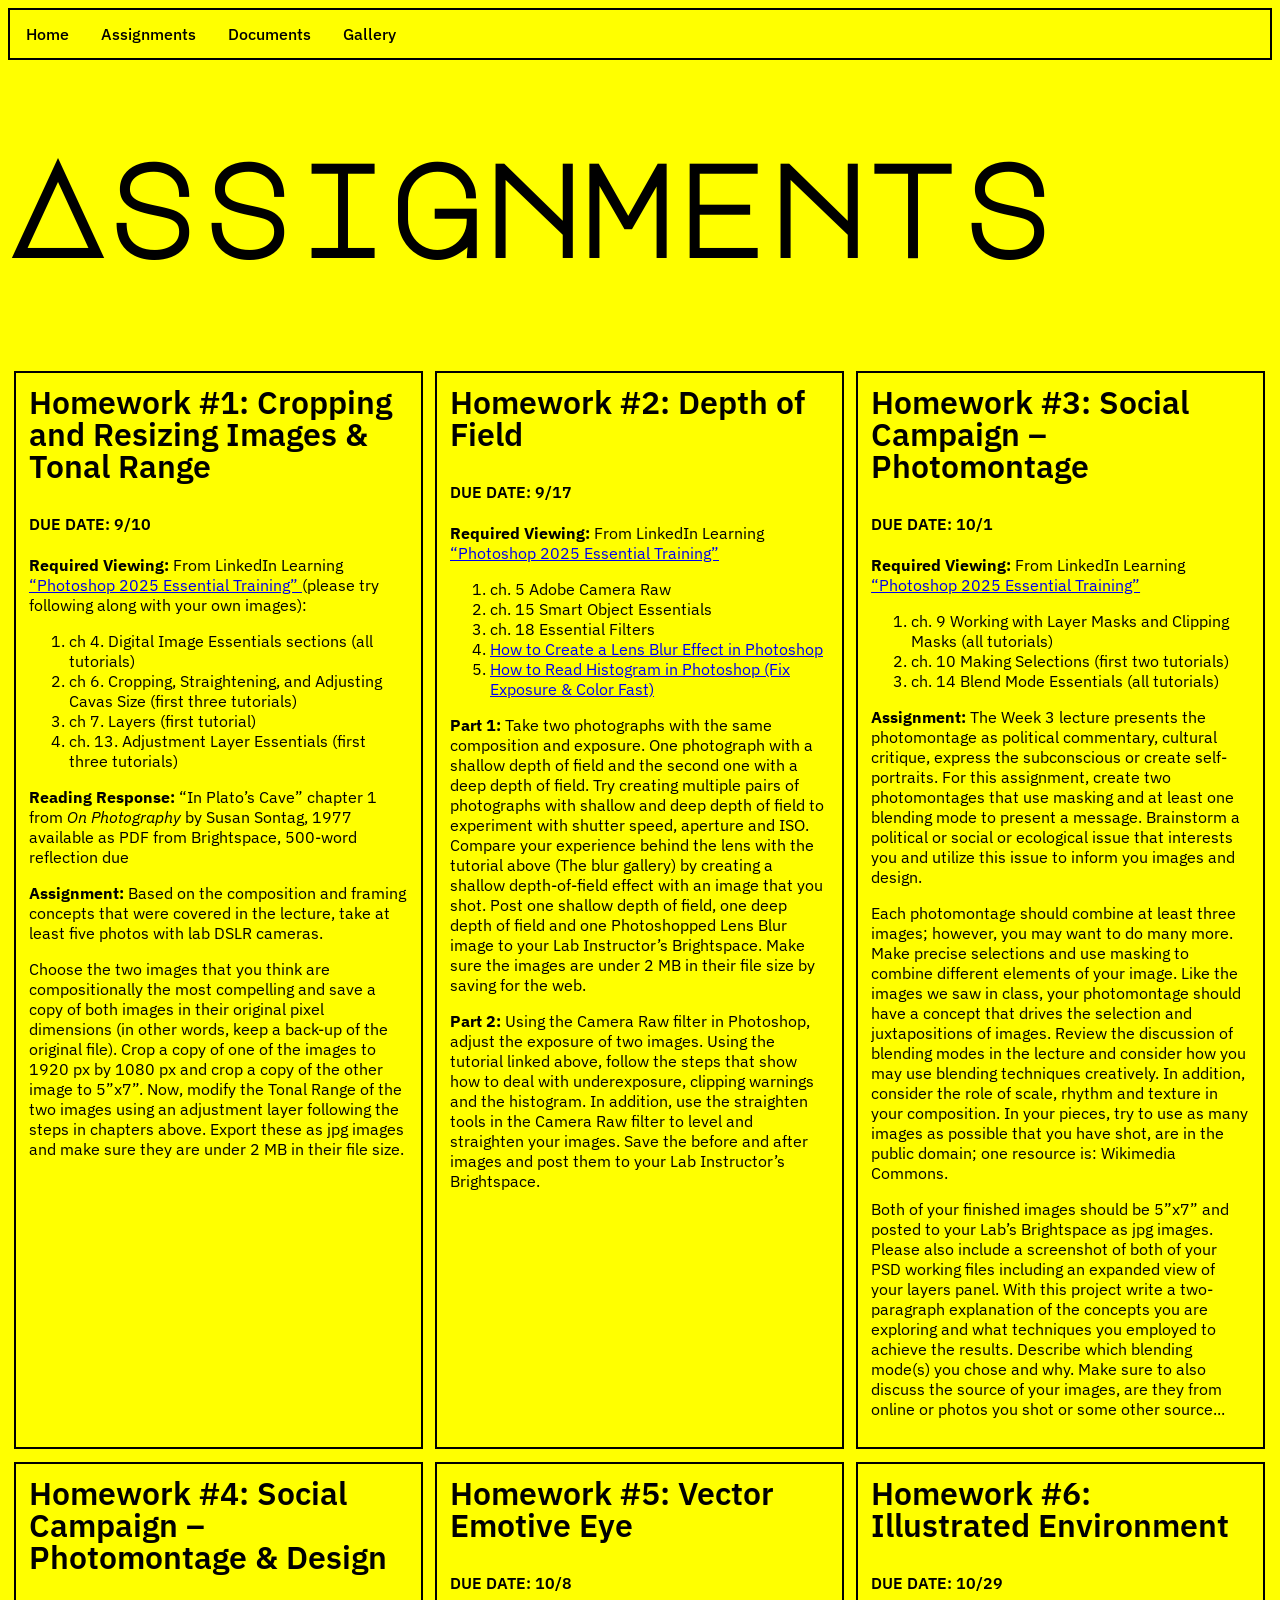
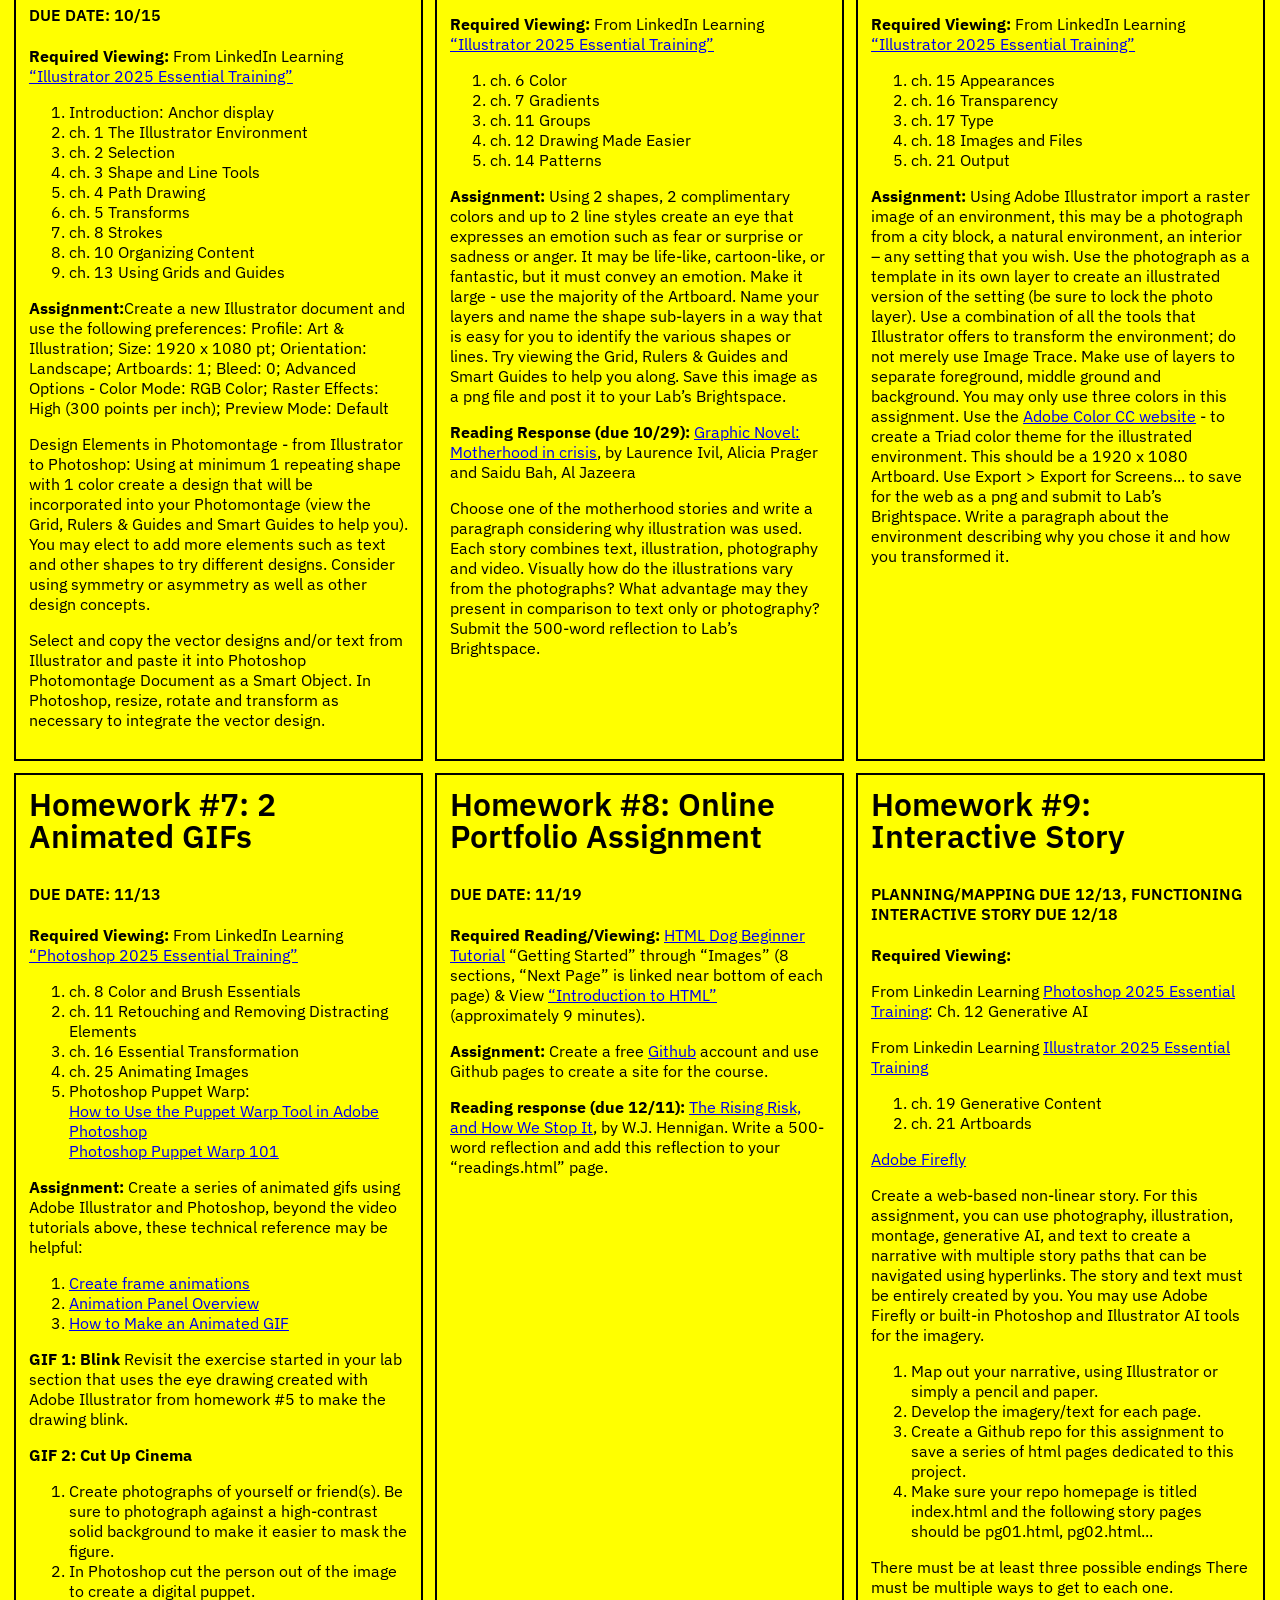
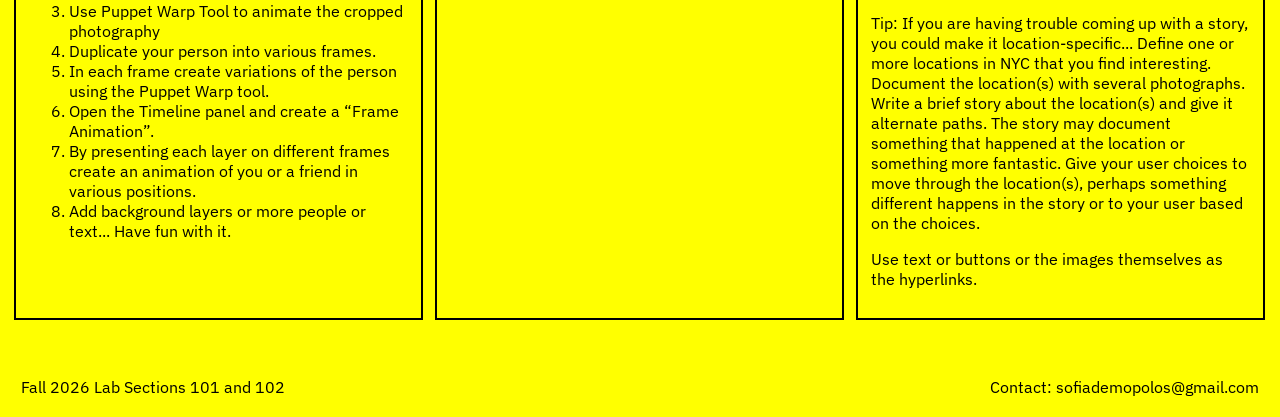
<file: assignments.html>
<!DOCTYPE html>
<head>
    <title>MEDPL 150 Assignments</title>
    <link rel="stylesheet" href="style.css">
    <link rel="preconnect" href="https://fonts.googleapis.com">
    <link rel="preconnect" href="https://fonts.gstatic.com" crossorigin>
    <link href="https://fonts.googleapis.com/css2?family=IBM+Plex+Sans:ital,wght@0,100..700;1,100..700&family=Major+Mono+Display&display=swap" rel="stylesheet">
</head>
<body>
    <ul>
    <li><a href="index.html">Home</a></li>
    <li><a href="assignments.html">Assignments</a></li>
    <li><a href="documents.html">Documents</a></li>
    <li><a href="gallery.html">Gallery</a></li>
    </ul>
    <h2 style="margin-top: .75em">Assignments</h2>
    <div class="boxes">
        <div class="assignmentBox">
            <h3>Homework #1: Cropping and Resizing Images & Tonal Range</h3>
            <h4>Due Date: 9/10</h4>
            <p><strong>Required Viewing:</strong> From LinkedIn Learning <a href="https://www.linkedin.com/learning/photoshop-2025-essential-training" target="_blank"> “Photoshop 2025 Essential Training” </a>(please try following along with your own images):</p>
            <ol>
                <li>ch 4. Digital Image Essentials sections (all tutorials)</li>
                <li>ch 6. Cropping, Straightening, and Adjusting Cavas Size (first three tutorials)</li>
                <li>ch 7. Layers (first tutorial)</li>
                <li>ch. 13. Adjustment Layer Essentials (first three tutorials)</li>
            </ol>
            <p><strong>Reading Response:</strong> “In Plato’s Cave” chapter 1 from <em>On Photography</em> by Susan Sontag, 1977 available as PDF from Brightspace, 500-word reflection due</p>
            <p><strong>Assignment:</strong> Based on the composition and framing concepts that were covered in the lecture, take at least five photos with lab DSLR cameras.</p>
            <p>Choose the two images that you think are compositionally the most compelling and save a copy of both images in their original pixel dimensions (in other words, keep a back-up of the original file). Crop a copy of one of the images to 1920 px by 1080 px and crop a copy of the other image to 5”x7”. Now, modify the Tonal Range of the two images using an adjustment layer following the steps in chapters above. Export these as jpg images and make sure they are under 2 MB in their file size.</p>
        </div>
        <div class="assignmentBox">
            <h3>Homework #2: Depth of Field</h3>
            <h4>Due Date: 9/17</h4>
            <p><strong>Required Viewing:</strong> From LinkedIn Learning <a href="https://www.linkedin.com/learning/photoshop-2025-essential-training" target="_blank"> “Photoshop 2025 Essential Training”</a></p>
            <ol>
                <li>ch. 5 Adobe Camera Raw</li>
                <li>ch. 15 Smart Object Essentials</li>
                <li>ch. 18 Essential Filters</li>
                <li><a href="https://www.youtube.com/watch?si=pqD8NdmUTNSmlW6K&v=qFOnat8Dwg4&feature=youtu.be">How to Create a Lens Blur Effect in Photoshop</a></li>
                <li><a href="https://www.youtube.com/watch?v=02SSRscrHzo" target="_blank">How to Read Histogram in Photoshop (Fix Exposure & Color Fast)</a></li>
            </ol>
            <p><strong>Part 1:</strong> Take two photographs with the same composition and exposure. One photograph with a shallow depth of field and the second one with a deep depth of field. Try creating multiple pairs of photographs with shallow and deep depth of field to experiment with shutter speed, aperture and ISO. Compare your experience behind the lens with the tutorial above (The blur gallery) by creating a shallow depth-of-field effect with an image that you shot. Post one shallow depth of field, one deep depth of field and one Photoshopped Lens Blur image to your Lab Instructor’s Brightspace. Make sure the images are under 2 MB in their file size by saving for the web.</p>
            <p><strong>Part 2:</strong> Using the Camera Raw filter in Photoshop, adjust the exposure of two images. Using the tutorial linked above, follow the steps that show how to deal with underexposure, clipping warnings and the histogram. In addition, use the straighten tools in the Camera Raw filter to level and straighten your images. Save the before and after images and post them to your Lab Instructor’s Brightspace.</p>
        </div>
        <div class="assignmentBox">
            <h3>Homework #3: Social Campaign – Photomontage</h3>
            <h4>Due Date: 10/1</h4>
            <p><strong>Required Viewing:</strong> From LinkedIn Learning <a href="https://www.linkedin.com/learning/photoshop-2025-essential-training" target="_blank"> “Photoshop 2025 Essential Training”</a></p>
            <ol>
                <li>ch. 9 Working with Layer Masks and Clipping Masks (all tutorials)</li>
                <li>ch. 10 Making Selections (first two tutorials)</li>
                <li>ch. 14 Blend Mode Essentials (all tutorials)</li>
            </ol>
            <p><strong>Assignment:</strong> The Week 3 lecture presents the photomontage as political commentary, cultural critique, express the subconscious or create self-portraits. For this assignment, create two photomontages that use masking and at least one blending mode to present a message. Brainstorm a political or social or ecological issue that interests you and utilize this issue to inform you images and design.</p>
            <p>Each photomontage should combine at least three images; however, you may want to do many more. Make precise selections and use masking to combine different elements of your image. Like the images we saw in class, your photomontage should have a concept that drives the selection and juxtapositions of images. Review the discussion of blending modes in the lecture and consider how you may use blending techniques creatively. In addition, consider the role of scale, rhythm and texture in your composition. In your pieces, try to use as many images as possible that you have shot, are in the public domain; one resource is: Wikimedia Commons.</p>
            <p>Both of your finished images should be 5”x7” and posted to your Lab’s Brightspace as jpg images. Please also include a screenshot of both of your PSD working files including an expanded view of your layers panel. With this project write a two-paragraph explanation of the concepts you are exploring and what techniques you employed to achieve the results. Describe which blending mode(s) you chose and why. Make sure to also discuss the source of your images, are they from online or photos you shot or some other source...</p>
        </div>
        <div class="assignmentBox">
            <h3>Homework #4: Social Campaign – Photomontage & Design</h3>
            <h4>Due Date: 10/15</h4>
            <p><strong>Required Viewing:</strong> From LinkedIn Learning <a href="linkedin.com/learning/illustrator-2025-essential-training/learn-the-essentials-of-adobe-illustrator" target="_blank"> “Illustrator 2025 Essential Training”</a></p>
            <ol>
                <li>Introduction: Anchor display</li>
                <li>ch. 1 The Illustrator Environment</li>
                <li>ch. 2 Selection</li>
                <li>ch. 3 Shape and Line Tools</li>
                <li>ch. 4 Path Drawing</li>
                <li>ch. 5 Transforms</li>
                <li>ch. 8 Strokes</li>
                <li>ch. 10 Organizing Content</li>
                <li>ch. 13 Using Grids and Guides</li>
            </ol>
            <p><strong>Assignment:</strong>Create a new Illustrator document and use the following preferences: Profile: Art & Illustration; Size: 1920 x 1080 pt; Orientation: Landscape; Artboards: 1; Bleed: 0; Advanced Options - Color Mode: RGB Color; Raster Effects: High (300 points per inch); Preview Mode: Default</p>
            <p>Design Elements in Photomontage - from Illustrator to Photoshop: Using at minimum 1 repeating shape with 1 color create a design that will be incorporated into your Photomontage (view the Grid, Rulers & Guides and Smart Guides to help you). You may elect to add more elements such as text and other shapes to try different designs. Consider using symmetry or asymmetry as well as other design concepts.</p>
            <p>Select and copy the vector designs and/or text from Illustrator and paste it into Photoshop Photomontage Document as a Smart Object. In Photoshop, resize, rotate and transform as necessary to integrate the vector design.</p>
        </div>
        <div class="assignmentBox">
            <h3>Homework #5: Vector Emotive Eye</h3>
            <h4>Due Date: 10/8</h4>
            <p><strong>Required Viewing:</strong> From LinkedIn Learning <a href="linkedin.com/learning/illustrator-2025-essential-training/learn-the-essentials-of-adobe-illustrator" target="_blank"> “Illustrator 2025 Essential Training”</a></p>
            <ol>
                <li>ch. 6 Color</li>
                <li>ch. 7 Gradients</li>
                <li>ch. 11 Groups</li>
                <li>ch. 12 Drawing Made Easier</li>
                <li>ch. 14 Patterns</li>
            </ol>
            <p><strong>Assignment: </strong>Using 2 shapes, 2 complimentary colors and up to 2 line styles create an eye that expresses an emotion such as fear or surprise or sadness or anger. It may be life-like, cartoon-like, or fantastic, but it must convey an emotion. Make it large - use the majority of the Artboard. Name your layers and name the shape sub-layers in a way that is easy for you to identify the various shapes or lines. Try viewing the Grid, Rulers & Guides and Smart Guides to help you along. Save this image as a png file and post it to your Lab’s Brightspace.</p>
            <p><strong>Reading Response (due 10/29): </strong><a href="https://www.aljazeera.com/features/2020/10/15/motherhood-in-crisis">Graphic Novel: Motherhood in crisis</a>, by Laurence Ivil, Alicia Prager and Saidu Bah, Al Jazeera</p>
            <p>Choose one of the motherhood stories and write a paragraph considering why illustration was used. Each story combines text, illustration, photography and video. Visually how do the illustrations vary from the photographs? What advantage may they present in comparison to text only or photography? Submit the 500-word reflection to Lab’s Brightspace.</p>
        </div>
        <div class="assignmentBox">
            <h3>Homework #6: Illustrated Environment</h3>
            <h4>Due Date: 10/29</h4>
            <p><strong>Required Viewing:</strong> From LinkedIn Learning <a href="linkedin.com/learning/illustrator-2025-essential-training/learn-the-essentials-of-adobe-illustrator" target="_blank"> “Illustrator 2025 Essential Training”</a></p>
            <ol>
                <li>ch. 15 Appearances</li>
                <li>ch. 16 Transparency</li>
                <li>ch. 17 Type</li>
                <li>ch. 18 Images and Files</li>
                <li>ch. 21 Output</li>
            </ol>
            <p><strong>Assignment:</strong> Using Adobe Illustrator import a raster image of an environment, this may be a photograph from a city block, a natural environment, an interior – any setting that you wish. Use the photograph as a template in its own layer to create an illustrated version of the setting (be sure to lock the photo layer). Use a combination of all the tools that Illustrator offers to transform the environment; do not merely use Image Trace. Make use of layers to separate foreground, middle ground and background. You may only use three colors in this assignment. Use the <a href="https://color.adobe.com/">Adobe Color CC website</a> - to create a Triad color theme for the illustrated environment. This should be a 1920 x 1080 Artboard. Use Export > Export for Screens... to save for the web as a png and submit to Lab’s Brightspace. Write a paragraph about the environment describing why you chose it and how you transformed it.</p>
        </div>
        <div class="assignmentBox">
            <h3>Homework #7: 2 Animated GIFs</h3>
            <h4>Due Date: 11/13</h4>
            <p><strong>Required Viewing:</strong> From LinkedIn Learning <a href="https://www.linkedin.com/learning/photoshop-2025-essential-training" target="_blank"> “Photoshop 2025 Essential Training”</a></p>
            <ol>
                <li>ch. 8 Color and Brush Essentials</li>
                <li>ch. 11 Retouching and Removing Distracting Elements</li>
                <li>ch. 16 Essential Transformation</li>
                <li>ch. 25 Animating Images</li>
                <li>Photoshop Puppet Warp:<br><a href="https://youtu.be/dcs-oTcX1II?si=jP3qyRP9ThLNoyVN">How to Use the Puppet Warp Tool in Adobe Photoshop</a><br><a href="https://www.youtube.com/watch?v=xRGt7byhS50">Photoshop Puppet Warp 101</a></li>
            </ol>
            <p><strong>Assignment:</strong> Create a series of animated gifs using Adobe Illustrator and Photoshop, beyond the video tutorials above, these technical reference may be helpful:</p>
            <ol>
                <li><a href="https://helpx.adobe.com/photoshop/using/creating-frame-animations.html">Create frame animations</a></li>
                <li><a href="https://helpx.adobe.com/photoshop/using/video-animation-overview.html#switch_animation_modes">Animation Panel Overview</a></li>
                <li><a href="https://www.adobe.com/learn/photoshop/web/make-animated-gif">How to Make an Animated GIF</a></li>
            </ol>
            <p><strong>GIF 1: Blink</strong> Revisit the exercise started in your lab section that uses the eye drawing created with Adobe Illustrator from homework #5 to make the drawing blink.</p>
            <p><strong>GIF 2: Cut Up Cinema</strong></p>
            <ol>
                <li>Create photographs of yourself or friend(s). Be sure to photograph against a high-contrast solid background to make it easier to mask the figure.</li>
                <li>In Photoshop cut the person out of the image to create a digital puppet.</li>
                <li>Use Puppet Warp Tool to animate the cropped photography</li>
                <li>Duplicate your person into various frames.</li>
                <li>In each frame create variations of the person using the Puppet Warp tool.</li>
                <li>Open the Timeline panel and create a “Frame Animation”.</li>
                <li>By presenting each layer on different frames create an animation of you or a friend in various positions.</li>
                <li>Add background layers or more people or text... Have fun with it.</li>
            </ol>
        </div>
        <div class="assignmentBox">
            <h3>Homework #8: Online Portfolio Assignment</h3>
            <h4>Due Date: 11/19</h4>
            <p><strong>Required Reading/Viewing:</strong> <a href="https://www.htmldog.com/guides/html/beginner/">HTML Dog Beginner Tutorial</a> “Getting Started” through “Images” (8 sections, “Next Page” is linked near bottom of each page) & View <a href="https://www.youtube.com/watch?v=KuLYc6aT9ZU&feature=youtu.be">“Introduction to HTML”</a> (approximately 9 minutes).</p>
            <p><strong>Assignment: </strong>Create a free <a href="https://github.com/">Github</a> account and use Github pages to create a site for the course.</p>
            <p><strong>Reading response (due 12/11): </strong><a href="https://www.nytimes.com/interactive/2024/03/07/opinion/nuclear-war-prevention.html">The Rising Risk, and How We Stop It</a>, by W.J. Hennigan. Write a 500-word reflection and add this reflection to your “readings.html” page.</p>
        </div>
        <div class="assignmentBox">
            <h3>Homework #9: Interactive Story</h3>
            <h4>Planning/Mapping due 12/13, functioning interactive story due 12/18</h4>
            <p><strong>Required Viewing:</strong></p>
            <p>From Linkedin Learning <a href="https://www.linkedin.com/learning/photoshop-2025-essential-training">Photoshop 2025 Essential Training</a>: Ch. 12 Generative AI</p>
            <p>From Linkedin Learning <a href="https://www.linkedin.com/learning/illustrator-2025-essential-training/learn-the-essentials-of-adobe-illustrator">Illustrator 2025 Essential Training</a></p>
            <ol>
                <li>ch. 19 Generative Content</li>
                <li>ch. 21 Artboards</li>
            </ol>
            <p><a href="https://www.adobe.com/products/firefly.html">Adobe Firefly</a></p>
            <p>Create a web-based non-linear story. For this assignment, you can use photography, illustration, montage, generative AI, and text to create a narrative with multiple story paths that can be navigated using hyperlinks. The story and text must be entirely created by you. You may use Adobe Firefly or built-in Photoshop and Illustrator AI tools for the imagery.</p>
            <ol>
                <li>Map out your narrative, using Illustrator or simply a pencil and paper.</li>
                <li>Develop the imagery/text for each page.</li>
                <li>Create a Github repo for this assignment to save a series of html pages dedicated to this project.</li>
                <li>Make sure your repo homepage is titled index.html and the following story pages should be pg01.html, pg02.html...</li>
            </ol>
            <p>There must be at least three possible endings There must be multiple ways to get to each one.</p>
            <p>Tip: If you are having trouble coming up with a story, you could make it location-specific... Define one or more locations in NYC that you find interesting. Document the location(s) with several photographs. Write a brief story about the location(s) and give it alternate paths. The story may document something that happened at the location or something more fantastic. Give your user choices to move through the location(s), perhaps something different happens in the story or to your user based on the choices.</p>
            <p>Use text or buttons or the images themselves as the hyperlinks.</p>
        </div>
    </div>
    <footer>
        <span>Fall 2026 Lab Sections 101 and 102</span>
        <span id="right-menu">Contact: sofiademopolos@gmail.com</span>
    </footer>
</body>
</html>
</file>
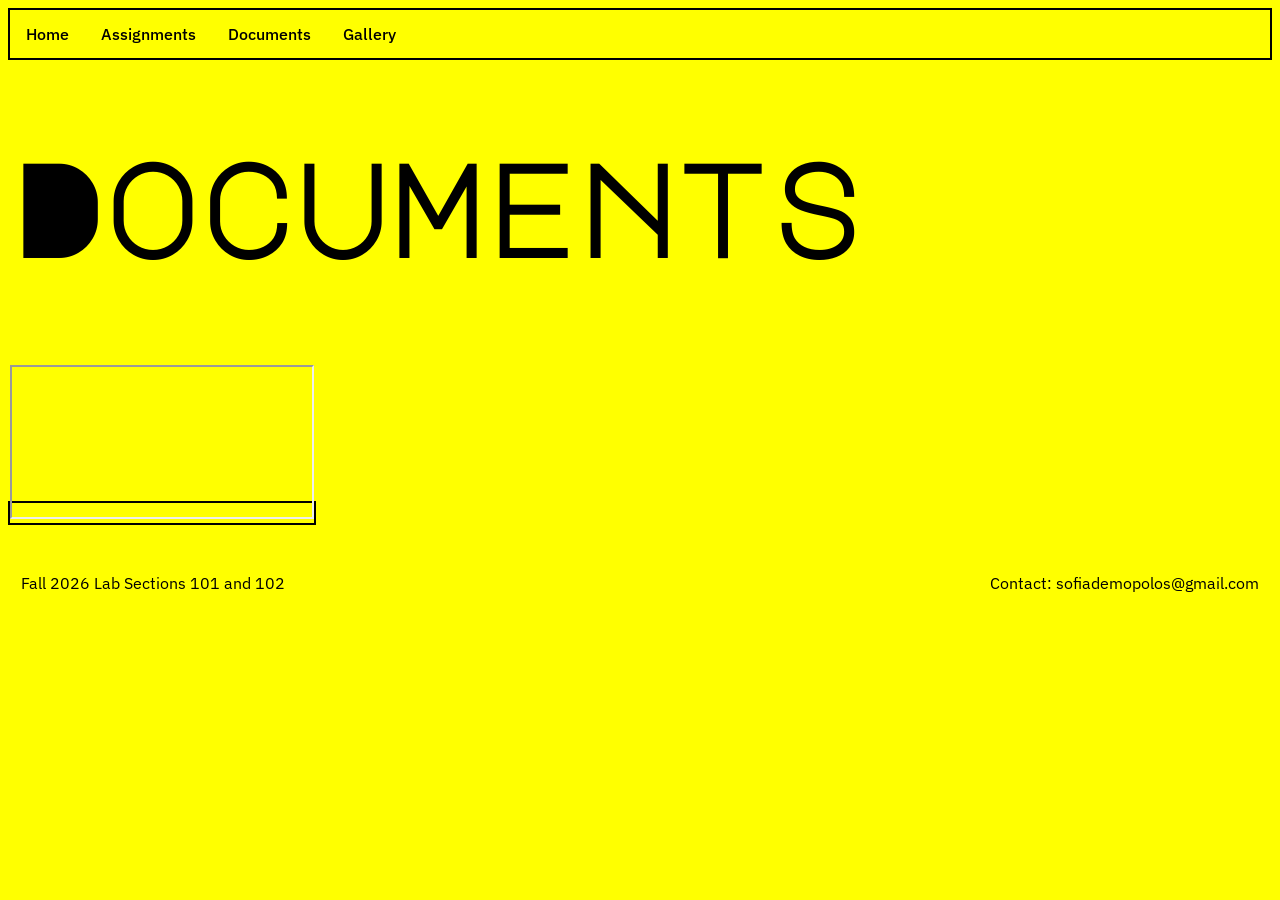
<file: documents.html>
<!DOCTYPE html>
<head>
    <title>MEDPL 150 Documents</title>
    <link rel="stylesheet" href="style.css">
    <link rel="preconnect" href="https://fonts.googleapis.com">
    <link rel="preconnect" href="https://fonts.gstatic.com" crossorigin>
    <link href="https://fonts.googleapis.com/css2?family=IBM+Plex+Sans:ital,wght@0,100..700;1,100..700&family=Major+Mono+Display&display=swap" rel="stylesheet">
</head>
<body>
    <ul>
    <li><a href="index.html">Home</a></li>
    <li><a href="assignments.html">Assignments</a></li>
    <li><a href="documents.html">Documents</a></li>
    <li><a href="gallery.html">Gallery</a></li>
    </ul>
    <h2 style="margin-top: .75em">Documents</h2>
    <object id="syllabus"  data="doc/syllabus.pdf" type="application/pdf" width="100%" height="800px">
    <iframe src="doc/syllabus.pdf">
        <p>Your browser does not support embedded PDFs. 
           <a href="doc/syllabus.pdf">Download the PDF</a>.
        </p>
    </iframe>
</object>
<footer>
        <span>Fall 2026 Lab Sections 101 and 102</span>
        <span id="right-menu">Contact: sofiademopolos@gmail.com</span>
</footer>
</body>
</html>
</file>
<file: style.css>
html {
    background-color: yellow;
}

body {
    font-family: "IBM Plex Sans", sans-serif;
}

h1 {
    font-family: "Major Mono Display", sans-serif;
    font-size: 20rem;
    line-height: 80%;
    margin-block-start: 5%;
}

h2 {
    font-family: "Major Mono Display", sans-serif;
    font-size: 8rem;
    line-height: 80%;
    max-width: 70%;
    animation: fadeInUp 1s ease-in-out;
}

h3 {
    font-family: "IBM Plex Sans", sans-serif;
    font-size: 2rem;
    line-height: 2rem;
    font-weight: 600;
    margin-top: 0;
}

h4 {
    font-family: "IBM Plex Sans", sans-serif;
    font-size: 1rem;
    font-weight: 600;
    margin-top: 0;
    text-transform: uppercase;
}

ul {
  list-style-type: none;
  margin: 0;
  padding: 0;
  overflow: hidden;
  border: 2px solid;
  font-family: "IBM Plex Sans", sans-serif;
  font-weight: 500;
}

ul li {
  float: left;
}

ul li a {
  display: block;
  text-align: center;
  padding: 14px 16px;
  text-decoration: none;
  color: black;
}

ul li a:hover {
    text-transform: uppercase;
}

footer {
    margin-top: 3%;
    padding: 1%;
}


/* classes -------------------------------------------------------------*/
.hello span {
  display: inline-block;
  transition: transform 2s ease;
}

.hello span:hover {
  transform: rotateY(360deg);
  color: white;
}

.boxes {
    display: flex;
    flex-wrap: wrap;
}

.assignmentBox {
    display: inline-block;
    border: 2px solid;
    position: relative;
    flex-basis: auto;
    min-width: 30%;
    max-width: 30%;
    margin: .5%;
    padding: 1%;
}

/*IDs---------------------------------------------------------*/

#syllabus {
    border: 2px solid;
}

#right-menu {
    float: right;
}

/*media queries-----------------------------------------------*/
@media screen and (max-width: 1200px) {
  .assignmentBox {
    min-width: 45%;
    max-width: 45%;
  }

  h2 {
    font-size: 5.5rem;
  }
}

@media screen and (max-width: 750px) {
  .assignmentBox {
    min-width: 96%;
    max-width: 96%;
  }

  h1 {
    font-size: 12rem;
  }

  h2 {
    font-size: 3rem;
  }

  h3 {
    font-size: 1.5rem;
  }

  #right-menu {
    float: none;
    display: block;
  }
}

/*animations--------------------------------------------*/

@keyframes fadeInUp {
  0% {
    opacity: 0;
    transform: translateY(20px); /* Starts 20px lower */
  }
  100% {
    opacity: 1;
    transform: translateY(0);    /* Moves back to its natural spot */
  }
}
</file>
